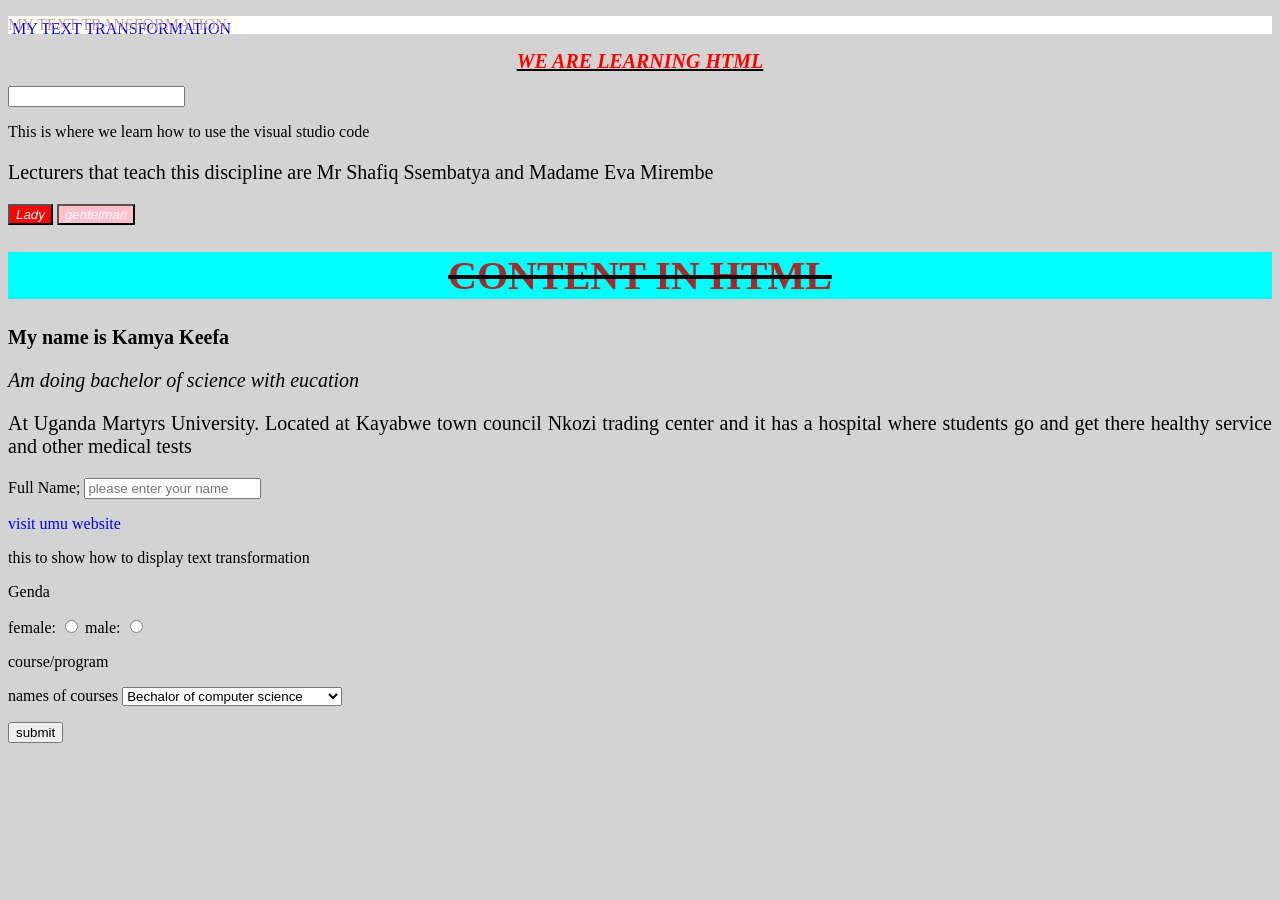
<file: CSS/index.html>
<!DOCTYPE html>
<html lang="en">
<head>
    <meta charset="UTF-8">
    <meta name="viewport" content="width=device-width, initial-scale=1.0">
    <title>HYPER TEXT MARKUP LAGUANGE</title>
    <link rel="stylesheet" href="style.css">
    <style>

    </style>
    <p class="ten2">my text transformation</p>
</head>
<body>
<u><h1 style="color:red; font-size:20px; font-family:algerian; font-style:italic; font-weight: 200px; font-display: block; text-align:center;">WE ARE LEARNING HTML</h1></u> 
<input type="text" name="" id="">
<p class="tin">This is where we learn how to use the visual studio code</p>
<p id="NB">Lecturers that teach this discipline are Mr Shafiq Ssembatya and Madame Eva Mirembe</p>
<button>Lady</button>
<button class="high">gentelman</button>
<del><h1 class="details">CONTENT IN HTML</h1></del>
<strong><p class="man">My name is Kamya Keefa </p></strong>
<em><p class="man">Am doing bachelor of science with eucation</p></em>
<p class="man">At Uganda Martyrs University. Located at Kayabwe town council Nkozi trading center and it has a hospital where students go and get there healthy service and other medical tests </p>
    <form action="">
    <p>
    <label style="color: black;">Full Name;</label>
    <input type="text" placeholder="please enter your name">
    </p>
    </form>
<a href="https://umu.ac.ug">visit umu website</a>
<p class="ten1">this to show <span class="red">how to display</span> text transformation</p>
<form action="">
    <p style="color:#000000;">
        <label>Genda</label></p>
        <p style="color: #000000;">
    female:
    <input type="radio" name="Genda">
    male:
    <input type="radio" name="Genda">
    </p>
    <p>
<label style="color: #000000;">course/program</label>
</p>
<p>
    <label style="color:#000000"> names of courses</label>
<select name="course">
<option value="">Bechalor of computer science</option>
<option value="">Bechalor of scince with education </option>
<option value="">Diploma in IT</option>
<option value="">Diploma in medicine</option>
</select> 
</p>
<p>
    <input type="submit" value="submit">
</p>
<link rel
</form>

</body>
</html>
</file>
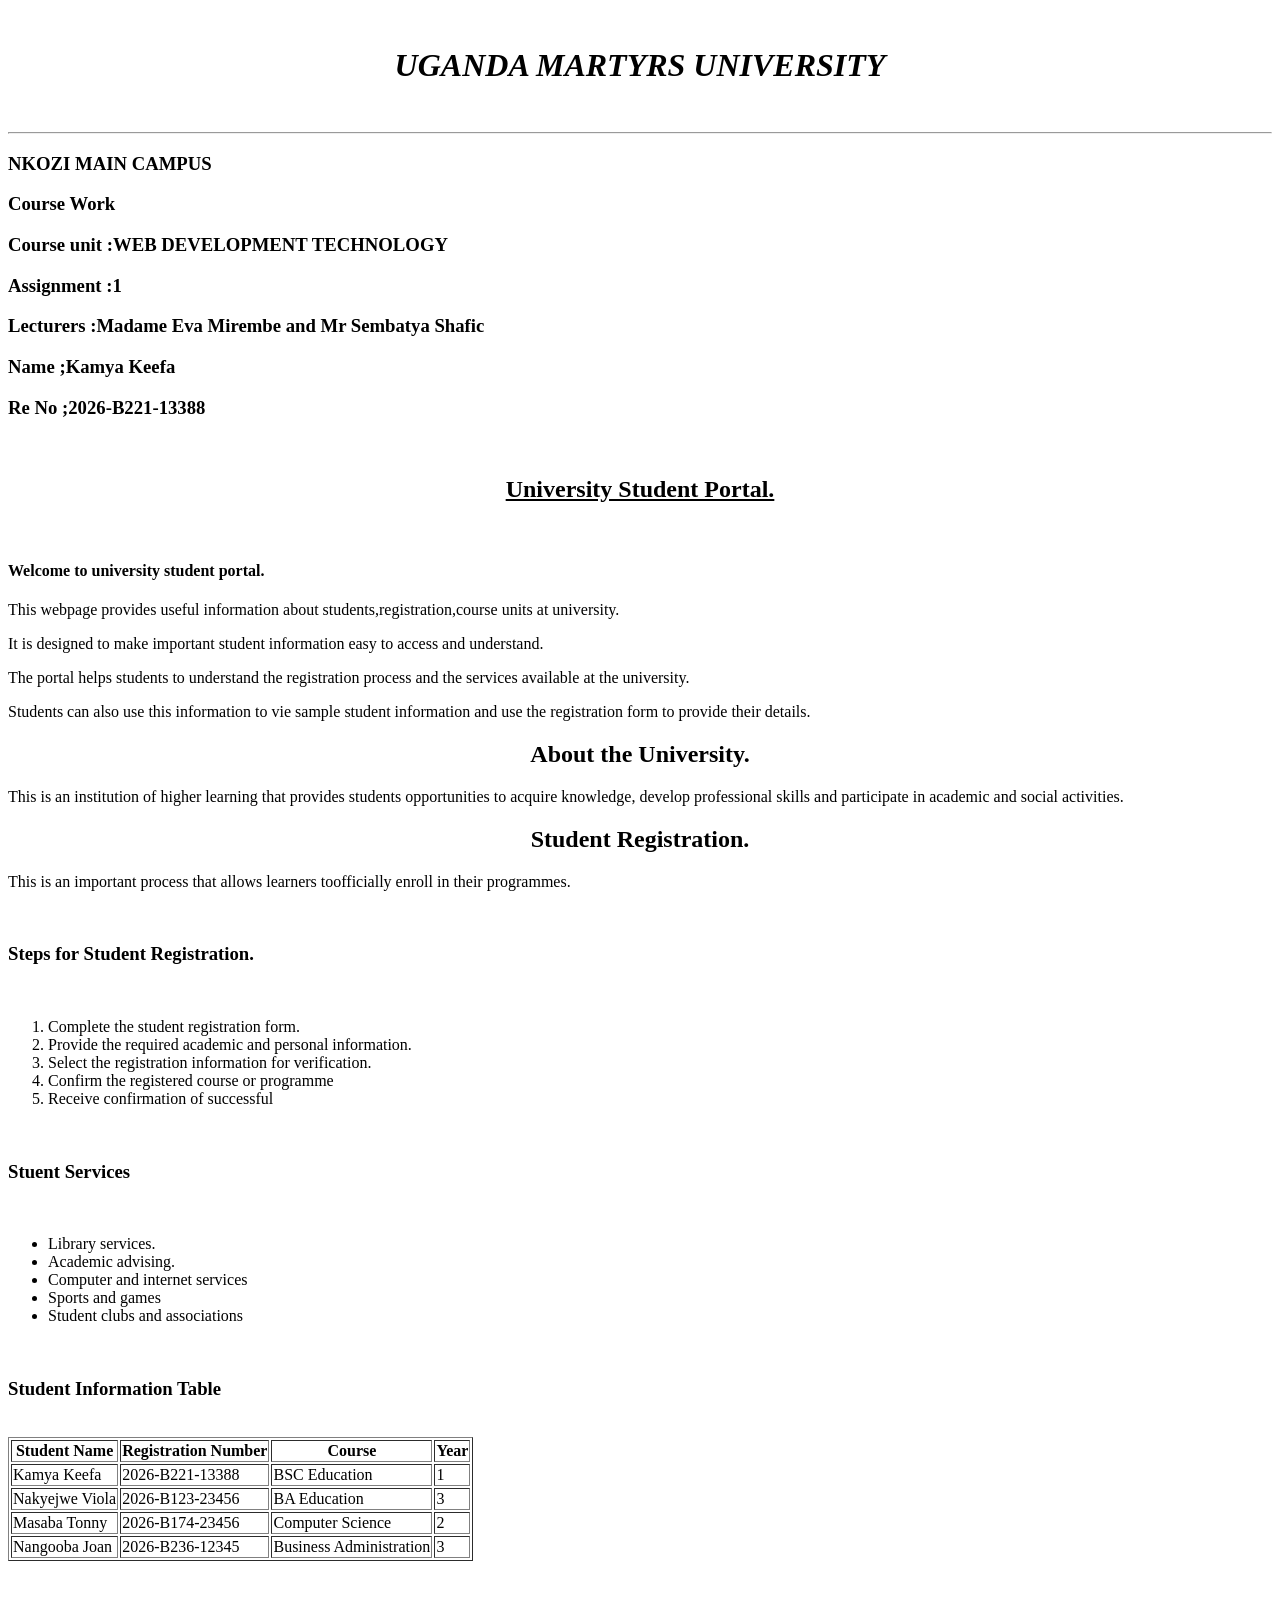
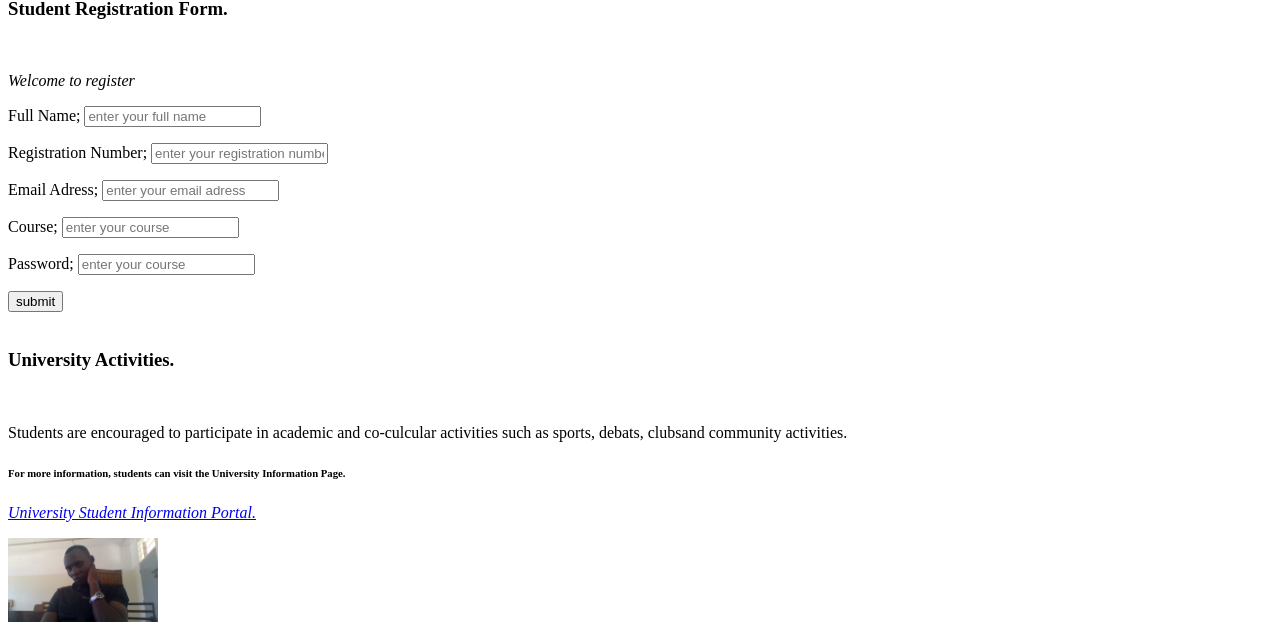
<file: CSS/KAMYA KEEFA 122-B221-13388/index.html>
<!DOCTYPE html>
<html lang="en">
<head>
    <meta charset="UTF-8">
    <meta name="viewport" content="width=device-width, initial-scale=1.0">
    <title>COURSE WORK</title> 
</head>
<body>
<center><br><i><h1>UGANDA MARTYRS UNIVERSITY</h1></i></br></center>
<hr></hr>
<h3>NKOZI MAIN CAMPUS</h3>
<h3>Course Work</h3>
<h3>Course unit      :WEB DEVELOPMENT TECHNOLOGY</h3>
<h3>Assignment       :1</h3>
<h3>Lecturers         :Madame Eva Mirembe and Mr Sembatya Shafic</h3>
<h3>Name              ;Kamya Keefa</h3>
<h3>Re No             ;2026-B221-13388</h3>
    <center><br><u><h2>University Student Portal.</h2></u></br></center>
<h4>Welcome to university student portal.</h4>
<p>This webpage provides useful information about students,registration,course units at university.</p>
<p>It is designed to make important student information easy to access and understand.</p>
<p>The portal helps students to understand the registration process and the services available at the university.</p>
<p>Students can also use this information to vie sample student information and use the registration form to provide their details.</p>
 <center><h2>About the University.</h2></center>
 <p>This is an institution of higher learning that provides students opportunities to acquire knowledge, develop professional skills and participate in academic and social activities.</p>
<center><h2>Student Registration.</h2></center>
<p>This is an important process that allows learners toofficially enroll in their programmes.</p>
<br><h3>Steps for Student Registration.</h3></br>
<ol>
<li>Complete the student registration form.</li>
<li>Provide the required academic and personal information.</li>
<li>Select the registration information for verification.</li>
<li>Confirm the registered course or programme </li>
<li>Receive confirmation of successful </li>
</ol>
<br><h3>Stuent Services</h3></br>
<ul>
<li>Library services.</li>
<li>Academic advising.</li>
<li>Computer and internet services</li>
<li>Sports and games</li>
<li>Student clubs and associations</li>
</ul>
<br><h3>Student Information Table</h3></br>
<table border="1">
    <tr>
    <th>Student Name</th>
    <th>Registration Number</th>
    <th>Course</th>
    <th>Year</th>
</tr>
<tr>
<td>Kamya Keefa</td>
<td>2026-B221-13388</td>
<td>BSC Education</td>
<td>1</td>
</tr>
<tr>
<td>Nakyejwe Viola</td>
<td>2026-B123-23456</td>
<td>BA Education</td>
<td>3</td>
</tr>
<tr>
<td>Masaba Tonny</td>
<td>2026-B174-23456</td>
<td>Computer Science</td>
<td>2</td>
</tr>
<tr>
<td>Nangooba Joan</td>
<td>2026-B236-12345</td>
<td>Business Administration</td>
<td>3</td>
</tr>
</table>
<br><h3>Student Registration Form.</h3></br>
<i><p>Welcome to register</p></i>
<form action="">
   <p>
    <label>Full Name;</label>
    <input type="text" placeholder="enter your full name">
</p>
<p>
    <label>Registration Number;</label>
    <input type="text" placeholder="enter your registration number">
</p>
<p>
    <label>Email Adress;</label>
    <input type="text" placeholder="enter your email adress">
</p>
<p>
    <label>Course;</label>
    <input type="text" placeholder="enter your course">
</p>
<p>
    <label>Password;</label>
    <input type="text" placeholder="enter your course">
</p>
  <p></p>
  <i><input type="submit" value="submit"></i>
</form> 
<br><h3>University Activities.</h3></br>
<p>Students are encouraged to participate in academic and co-culcular activities such as sports, debats, clubsand community activities.</p>
<h6>For more information, students can visit the University Information Page.</h6>
<i><p><a href="https//umu.ac.ug">University Student Information Portal.</a></p></i>
<img src="WIN_20260901_11_11_47_Pro.jpg " width="150" alt="">
</body>
</html>
</file>
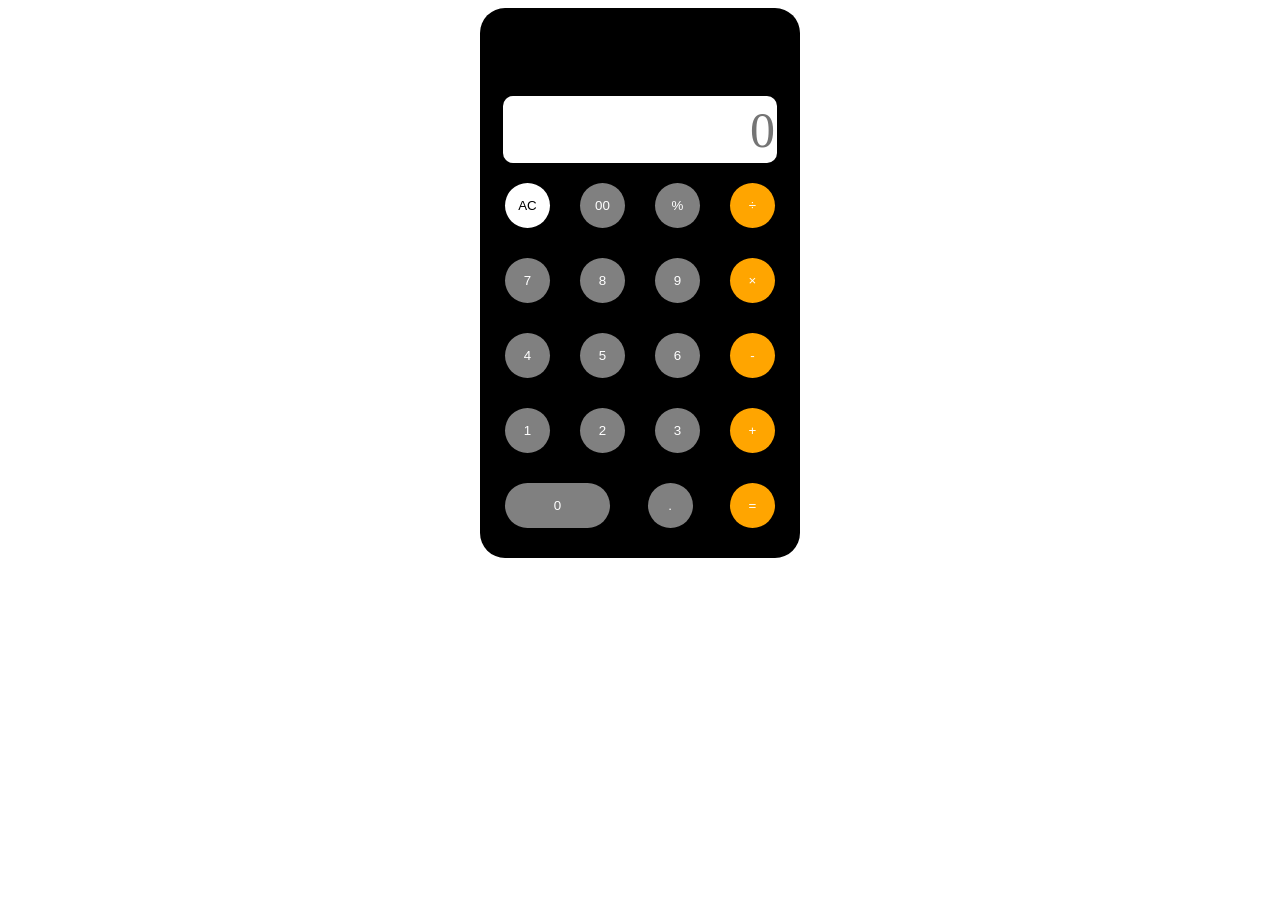
<file: CSS/calculator-clone.html>
<!DOCTYPE html>
<html lang="en">

<head>
    <meta charset="UTF-8">
    <meta name="viewport" content="width=device-width, initial-scale=1.0">
    <title>calc</title>
    <link rel="stylesheet" href="clone.css">
</head>

<body>
    <div>
        <div class="calculator">
            <input type="text" placeholder="0">
            <div class="keypad">
                <button class="tin">AC</button>
                <button>00</button>
                <button>%</button>
                <button class="pin">&div;</button>
            </div>
            <div  class="keypad">
                <button>7</button>
                <button>8</button>
                <button>9</button>
                <button class="pin">&times;</button>
            </div>
            <div class="keypad">
                <button>4</button>
                <button>5</button>
                <button>6</button>
                <button class="pin">-</button>
            </div>
            <div class="keypad">
                <button>1</button>
                <button>2</button>
                <button>3</button>
                <button class="pin">+</button>
            </div>
            <div class="keypad">
                <button class="kin">0</button>
                <button>.</button>
                <button class="pin">=</button>
            </div>
        </div>
    </div>
</body>
</html>
</file>
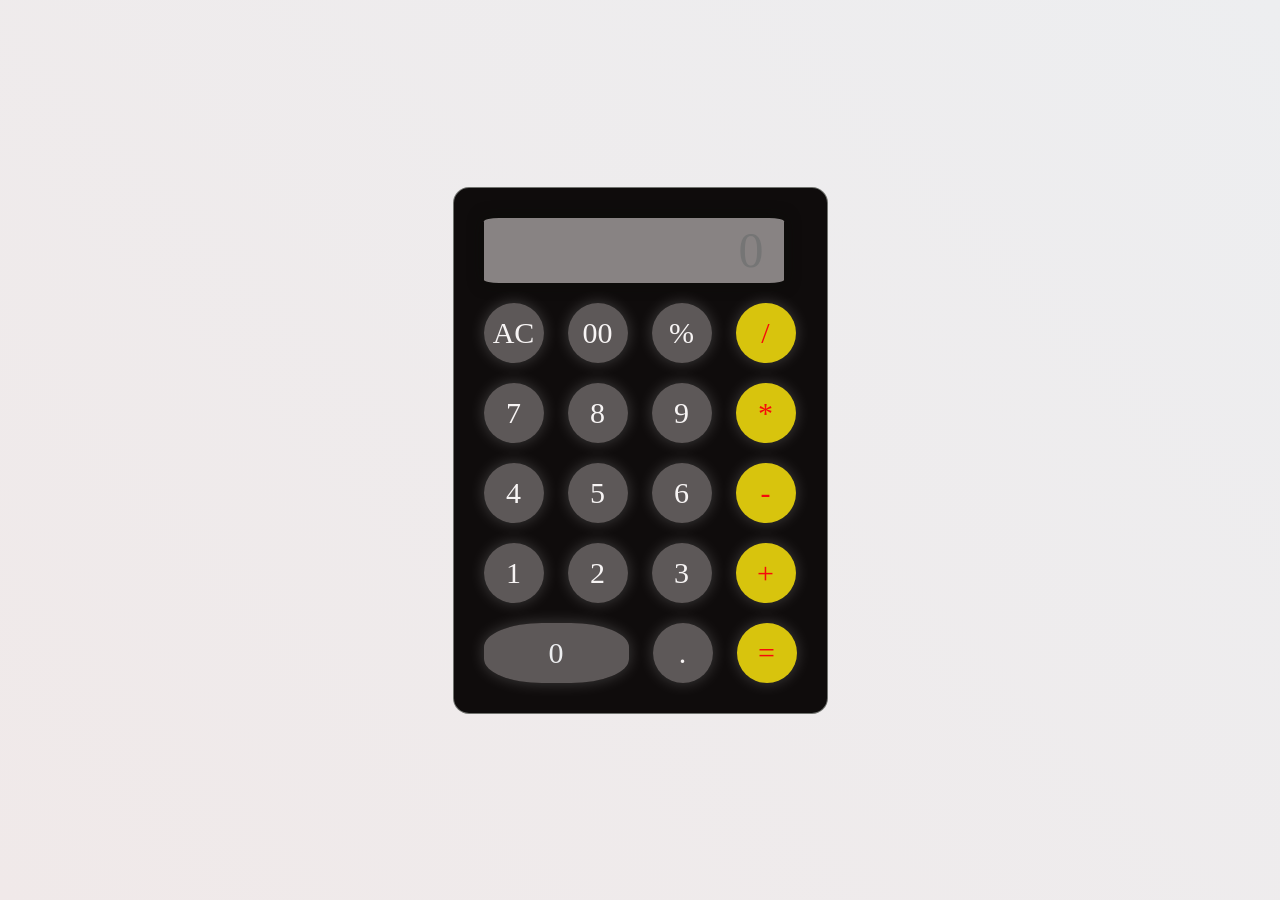
<file: CSS/calculator.html>
<!DOCTYPE html>
<html lang="en">
<head>
    <meta charset="UTF-8">
    <meta name="viewport" content="width=device-width, initial-scale=1.0">
    <title>CALCULATOR</title>
    <link rel="stylesheet" href="calculator.css">
    <style>

    </style>
</head>
<body>
    <div>
<div class="calculator">
    <input type="text" placeholder="0">
<div>
<button>AC</button>
<button>00</button>
<button>%</button>
<button class="pin">/</button>
    </div>
<div>
<button>7</button>
<button>8</button>
<button>9</button>
<button class="pin">*</button>
    </div>
    <div>
<button>4</button>
<button>5</button>
<button>6</button>
<button class="pin">-</button>
    </div>
<div>
<button>1</button>
<button>2</button>
<button>3</button>
<button class="pin">+</button>
    </div>
    <div>
<button class="kin">0</button>
<button>.</button>
<button class="pin">=</button>
    </div>

</div>

</div> 
</body>
</html>
</file>
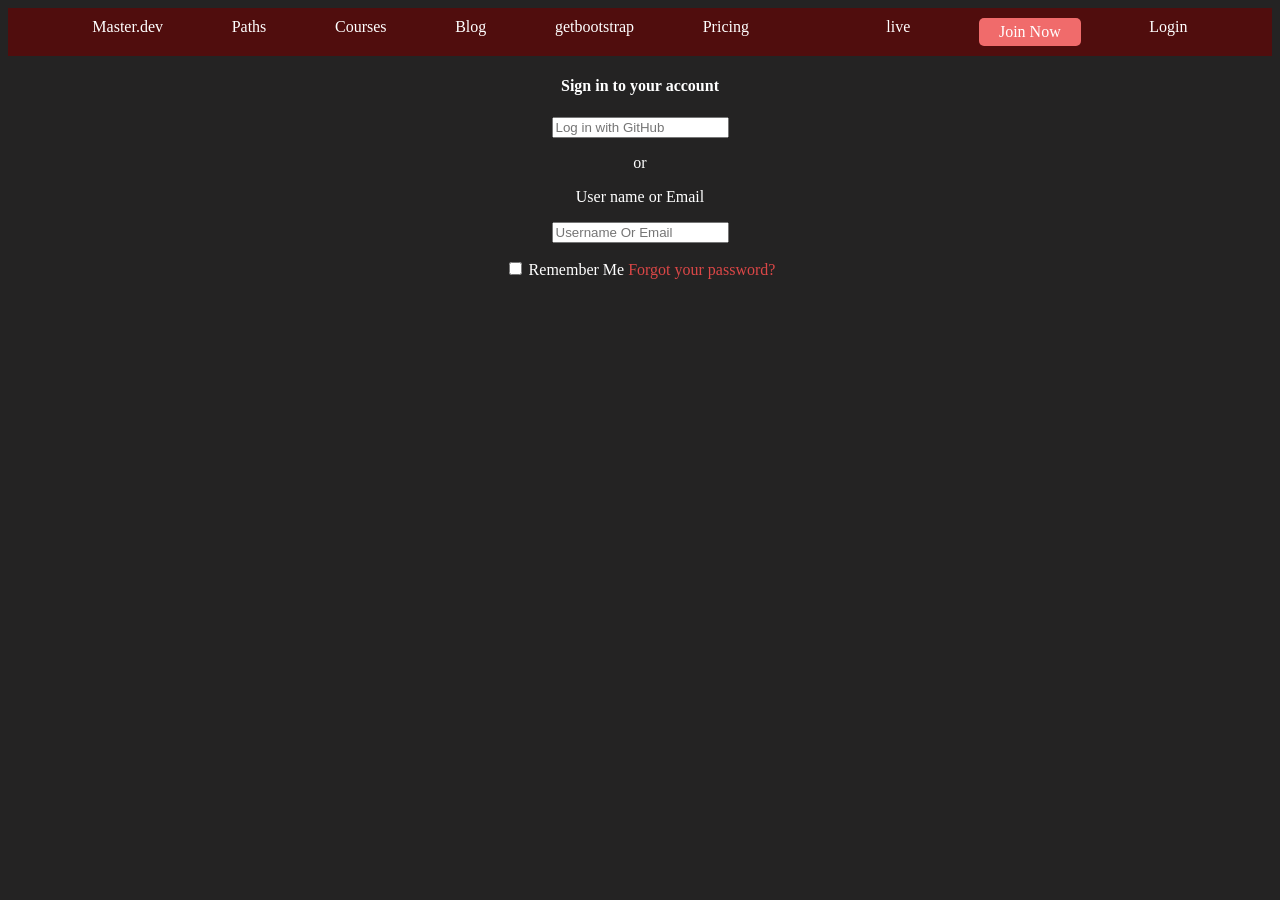
<file: CSS/index2.html>
<!DOCTYPE html>
<html lang="en">
<head>
    <meta charset="UTF-8">
    <meta name="viewport" content="width=device-width, initial-scale=1.0">
    <title>INDEX.HTML</title>
    <link rel="stylesheet" href="style2.css">
</head>
<body style="background-color:rgb(36, 35, 35);" >
<ul class="kin">
    <li><a href="https://master.dev/login/">Master.dev</a></li>
    <li><a href="https://googlechrome/login/">Paths</a></li>
    <li><a href="https://elearning.umu.ac.ug/">Courses</a></li>
    <li><a href="https://www.tiktok.com/">Blog</a></li>
    <li><a href="https://getbootstrap.com/">getbootstrap</a></li>
    <li><a href="https://getbootstrap.com/">Pricing</li>
    <li><a href="#">live</a></li>
    <li class="pin"><a href="http://umu.ac.ug">Join Now</a></li>
    <li><a href="https://register.umu.ac.ug">Login</a></li>
</ul>
<div class="lin">
<center><h4 style="color: #ffffff;">Sign in to your account</h4></center>
<center><form action="">
    <input type="text" placeholder="Log in with GitHub">
<center><p style="color: #ffffff;">or</p></center>
</form></center>

<center><p style="color: #ffffff;">User name or Email</p></center>
<center><form action="">
    <input type="text" placeholder="Username Or Email">
</form></center>
 <center> 
    <p>
<input type="checkbox" id="checkIndeterminate" class="check">
<label style="color: #ffffff;">Remember Me</label>
<label style="color:rgb(219, 71, 71);">Forgot your password?</label>
  </p> </center>
</body>
</html>
</file>
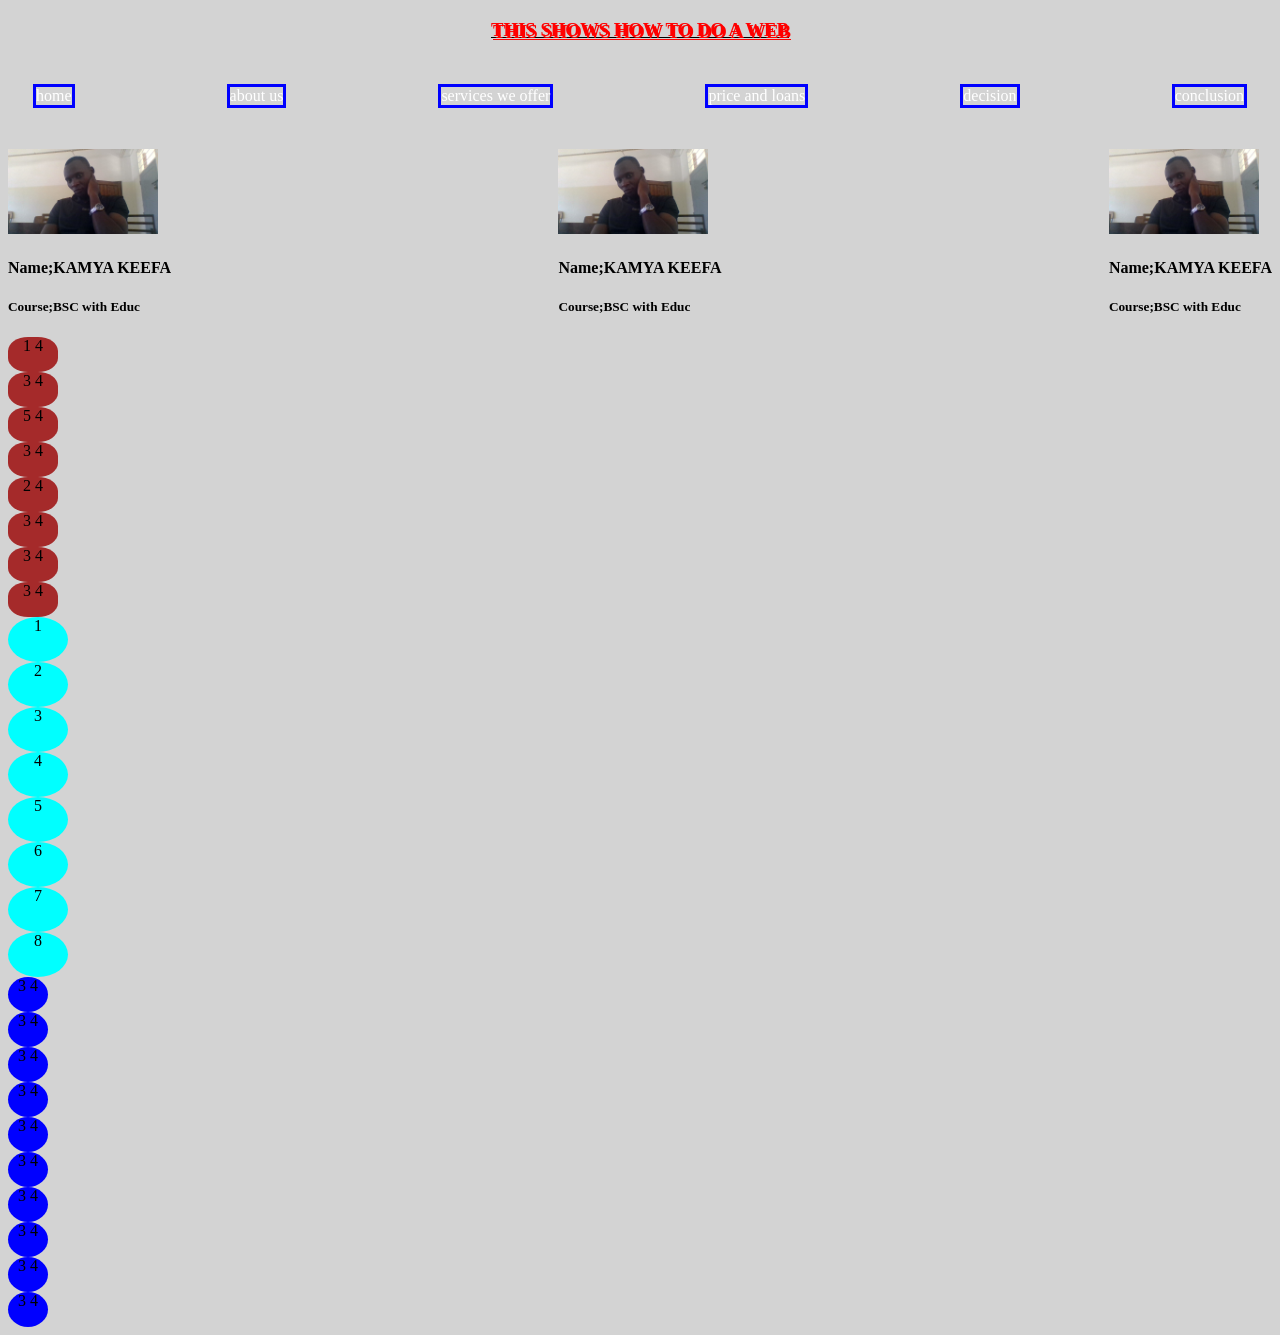
<file: CSS/keefa.html>
<!DOCTYPE html>
<html lang="en">
<head>
    <meta charset="UTF-8">
    <meta name="viewport" content="width=, initial-scale=1.0">
    <title>HTML</title>
<link rel="stylesheet" href="style.css">
<style>

</style>
</head>
<body>
    <u><h3 style="color:red; text-align: center; text-shadow: 2px 2px; text-decoration: wavy;">THIS SHOWS HOW TO DO A WEB</h3></u>
    <ol class="nav-link">
    <li><a href="#">home</a></li>
    <li><a href="#">about us</a></li>
    <li><a href="#">services we offer</a></li>
    <li><a href="#">price and loans</a></li>
    <li><a href="#">decision</a></li>
    <li><a href="#">conclusion</a></li>
</ol>
<div class="outer-div">

<div>
<img src="WIN_20260901_11_11_47_Pro.jpg" width="150px" alt="">
<h4>Name;KAMYA KEEFA</h4>
<h5>Course;BSC with Educ</h5>
</div>
<div>
<img src="WIN_20260901_11_11_47_Pro.jpg" width="150px" alt="">
<h4>Name;KAMYA KEEFA</h4>
<h5>Course;BSC with Educ</h5>
</div>
<div>
<img src="WIN_20260901_11_11_47_Pro.jpg" width="150px" alt="">
<h4>Name;KAMYA KEEFA</h4>
<h5>Course;BSC with Educ</h5>
</div>
</div>
<div class="shape1">
    1
    4
</div>
</div>
<div class="shape1">
    3
    4
</div>
</div>
<div class="shape1">
    5
    4
</div>
</div>
<div class="shape1">
    3
    4
</div>
</div>
<div class="shape1">
    2
    4
</div>
</div>
<div class="shape1">
    3
    4
</div>
</div>
<div class="shape1">
    3
    4
</div>
</div>
<div class="shape1">
    3
    4
</div>
</div>
<div class="shape2">
    1
</div>
</div>
<div class="shape2">
    2
</div>
</div>
<div class="shape2">
    3
</div>
</div>
<div class="shape2">
    4
</div>
</div>
<div class="shape2">
    5
</div>
</div>
<div class="shape2">
    6
</div>
</div>
<div class="shape2">
    7
</div>
</div>
<div class="shape2">
    8
</div>
</div>
<div class="shape">
    3
    4
</div>
</div>
<div class="shape">
    3
    4
</div>
</div>
<div class="shape">
    3
    4
</div>
</div>
<div class="shape">
    3
    4
</div>
</div>
<div class="shape">
    3
    4
</div>
</div>
<div class="shape">
    3
    4
</div>
</div>
<div class="shape">
    3
    4
</div>
</div>
<div class="shape">
    3
    4
</div>
</div>
<div class="shape">
    3
    4
</div>
</div>
<div class="shape">
    3
    4
</div>


</body>
</html>
</file>
<file: CSS/style.css>
p{color:rgb(197, 159, 159); text-align: justify;}
#NB{font-size:20px; color:black;}
button{background-color:red; color:white; font-style:italic; text-align: center;}
.high{background-color: pink;}
.details{color:brown; background-color:aqua;text-align:center; font-size:40px; font-family:algerian; font-weight:200px;}
body{background-color:lightgray; font-family:bookman old style;}
.man{text-align:center; font-size:20px; color:black;text-align: justify;}
li{text-decoration-style: none;}
a{text-decoration-line: none;}
.tin{color:black;}
.ten1{color:black}
.ten2{
    text-transform:uppercase;
    text-shadow: 4px 4px blue;
    background-color: white;
}
.nav-link
{
display: flex;
justify-content:space-between;
background-color:none;
list-style-type: none;
padding: 25px; 100px;
}
.nav-link li a{color: white;
}
.outer-div
{
display: flex;
justify-content: space-between;
}
.shape{
    background-color: blue;
    width:40px;
    height: 35px;
    border-radius: 50%;
    text-align: center;

}
.shape1{
    background-color: brown;
width:50px;
height:35px;
border-radius: 40%;
text-align: center;
}
.shape2{
    background-color: aqua;
    width: 60px;
    height: 45px;
    border-radius: 70%;
    text-align: center;

}
li{
    border-style: solid;
    border-color: blue;
    
}
.nav-link
{

}
</file>
<file: CSS/clone.css>
body{
    display: flex;
    justify-content: center;
}

.calculator{
    width: 320px;
    height: 550px;
    background-color: #000000;
    border-radius: 25px;
    display: flex;
    flex-direction: column;
    align-items: center;
    justify-content: flex-end;
    padding: 20px;
    box-sizing: border-box;
}

input{
    width:270px;
    height: 65px;
    border-radius:10px;
    border-style: none;
    text-align: right;
    font-size: 50px;
    font-family: times new roman;
}

.keypad{
    width:270px;
    height: 65px;
    margin-top: 10px;
    display: flex;
    justify-content: space-between;
    align-items: center;
}

button{
    width: 45px;
    height: 45px;
    border-radius: 50%;
    border-style: none;
    background-color: #808080;
    color: #ffffff;
}

.pin{
    background-color: #ffa500;
    color: #ffffff;
}

.tin{
    background-color: #ffffff;
    color: #000000;
}

.kin{
    width: 105px;
    border-radius: 25px;
}
</file>
<file: CSS/calculator.css>
*{
    margin: 0px;
    padding: 0px;
    box-sizing: border-box;
    font-family:Times New Roman;

}
body{
    width: 100%;
    height:100vh;
    display: flex;
    justify-content: center;
    background: linear-gradient(45deg, #f0e9e9, #edeef0);
    align-items:center;
}
.calculator{
    border: 1px solid #e1e9e177;
    padding: 20px;
    border-radius :16px;
    background-color: rgb(15, 12, 12);
    box-shadow: 0px 0px rgb(244, 247, 246);

}
input{
    width:300px;
    height: 65px;
    border: none;
    padding: 20px; 
    margin: 10px;
    background: rgba(172, 166, 166, 0.774);
    box-shadow: 0px 0px 15px rgba(12, 14, 9, 0.758);
    font-size: 50px;
    text-align: right;
    cursor: pointer;
    border-radius: 5%;
    color: #edeef0;
}
button{
border: none;
width:60px;
height: 60px;
margin:10px;
border:50%;
border-radius: 50px;
background: rgb(223, 87, 24);
color: rgb(247, 244, 244);
font-size: 30px;
box-shadow: 0px 0px 15px rgba(255, 255, 255, 0.205);
 cursor:pointer;
 background-color:rgba(117, 110, 110, 0.774); 

}
.pin{
    background-color: #d8c40d;
    color: rgb(247, 10, 10);
}
button:active{
    background-color: hsl(0, 94%, 47%);
    transform: scale(1.5);
}
.kin{
    border-radius:40%;
    height: 60px;
    width: 145px;
    color: #edeef0;
}
</file>
<file: CSS/style2.css>
.kin{
    margin: auto;
   display:flex;
   justify-content: space-around; 
   padding: 10px 50px;
   background-color: rgb(80, 13, 13);
   list-style-type:none;
   box-shadow: #ffffff;

}
.kin li a{
    color:#ffffff;
    text-decoration-line:none;
}
.pin{
    padding: 5px 20px;
    background-color:rgb(240, 107, 107);
    border-radius:5px;
}
.lin{
    justify-content: center;
}
</file>
